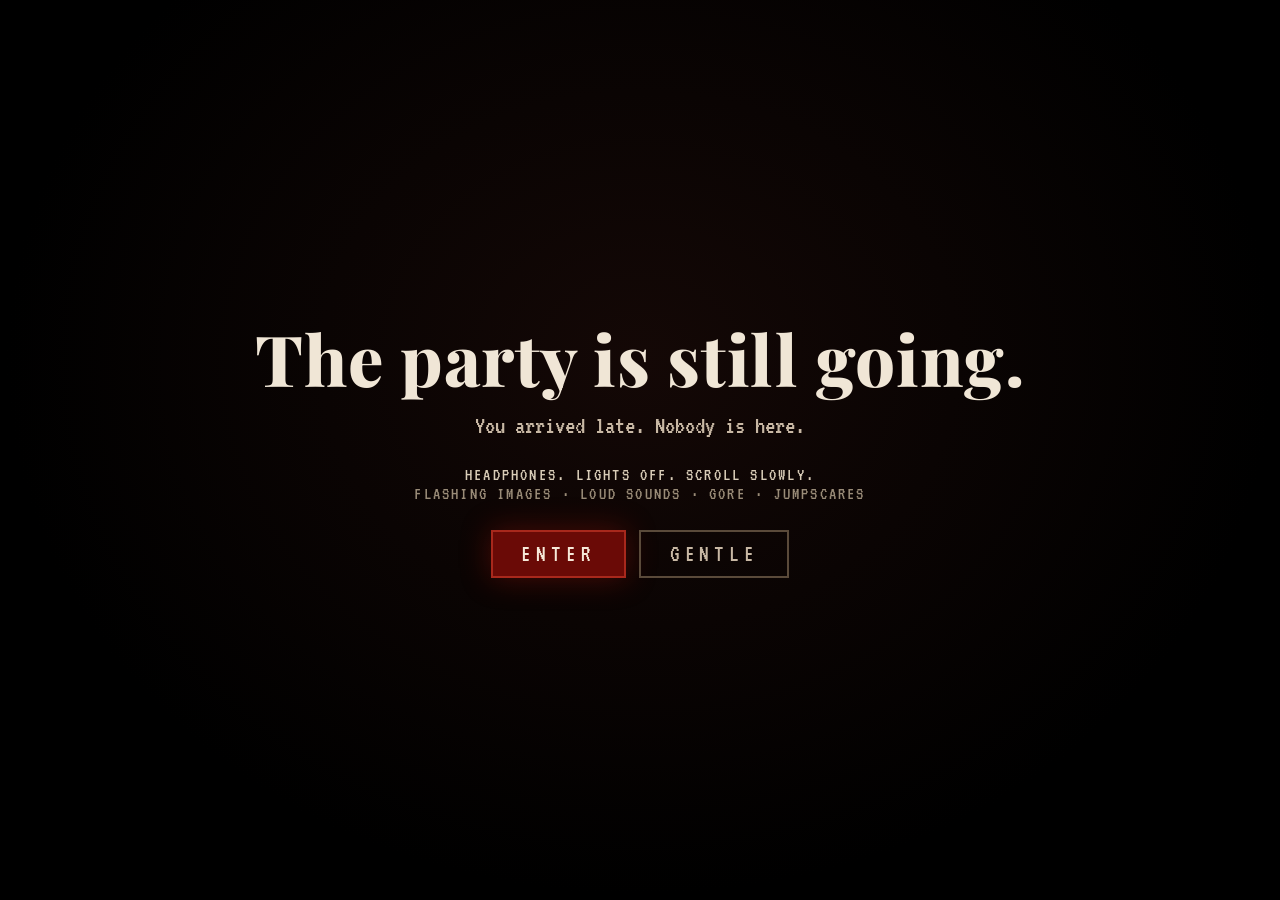
<file: v2/index.html>
<!DOCTYPE html>
<html lang="en">
  <head>
    <meta charset="utf-8">
    <meta name="viewport" content="width=device-width, initial-scale=1">
    <meta name="theme-color" content="#000000">
    <title>Nocturne Night · The Last Guest</title>
    <link rel="icon" type="image/png" href="../images/logo.png">
    <link rel="preconnect" href="https://fonts.googleapis.com">
    <link rel="preconnect" href="https://fonts.gstatic.com" crossorigin>
    <link href="https://fonts.googleapis.com/css2?family=Playfair+Display:wght@500;800&family=VT323&family=Caveat:wght@600&display=swap" rel="stylesheet">
    <link rel="stylesheet" href="v2.css">
    <script type="importmap">{ "imports": { "three": "../vendor/three/three.module.js" } }</script>
  </head>
  <body>
    <canvas id="view" aria-label="A dark hallway in a house"></canvas>
    <canvas id="overlay" aria-hidden="true"></canvas>

    <section class="gate" id="gate" aria-labelledby="gate-title">
      <h1 id="gate-title">The party is still going.</h1>
      <p class="gate__line">You arrived late. Nobody is here.</p>
      <p class="gate__warn">Headphones. Lights off. Scroll slowly.<span>Flashing images · loud sounds · gore · jumpscares</span></p>
      <div class="gate__actions">
        <button class="gate__go" id="enter" type="button">Enter</button>
        <button class="gate__gentle" id="enter-gentle" type="button">Gentle</button>
      </div>
    </section>

    <div class="hud" id="hud" hidden>
      <div class="hud__timer" role="timer" aria-label="Time left until the party ends at 3:00 AM">
        <span id="timer">10:00</span>
        <small>UNTIL THE PARTY ENDS · 3:00 AM</small>
      </div>
      <div class="hud__objective" id="objective-box" aria-live="polite">
        <small>OBJECTIVE</small>
        <span id="objective">Walk down the hall.</span>
      </div>
      <div class="hud__lap"><span id="lap"></span> <span class="hud__lives" id="lives" aria-label="Lives">♥♥♥</span></div>
      <p class="hud__controls">SCROLL ↑ / W walk · MOUSE look · CLICK use · S look back</p>
      <div class="hud__alarm" id="alarm" hidden><span id="alarm-text"></span><i id="alarm-bar"></i></div>
      <p class="hud__hint" id="hint">Scroll up to walk. Move to look.</p>
      <div class="hud__label" id="label" hidden></div>
      <div class="hud__card" id="card" hidden><p id="card-text"></p></div>
      <div class="hud__fade" id="fade"></div>
      <a class="hud__leave" href="../index.html">Leave</a>
    </div>
    <canvas id="gore" class="gore" hidden aria-hidden="true"></canvas>

    <section class="keyhole" id="keyhole" hidden aria-label="Looking through the keyhole"><canvas id="keyhole-canvas"></canvas></section>

    <section class="panel" id="nursery-panel" hidden aria-label="The nursery">
      <canvas id="nursery-canvas"></canvas>
      <div class="panel__controls">
        <p class="panel__prompt" id="nursery-prompt">The music box. Wind it.</p>
        <button class="crank" id="wind" type="button"><i id="wind-meter"></i><span id="wind-label">Hold to wind</span></button>
      </div>
    </section>

    <section class="panel" id="devil-panel" hidden aria-label="The host">
      <canvas id="devil-canvas"></canvas>
      <form class="panel__controls" id="rsvp-form" autocomplete="off">
        <label class="panel__prompt" for="rsvp">To leave, cancel your RSVP. <b>Type the name you signed up with.</b></label>
        <div class="rsvp"><input id="rsvp" maxlength="40" spellcheck="false"><button type="submit">Cancel RSVP</button></div>
      </form>
    </section>

    <section class="death" id="death" hidden role="alertdialog" aria-labelledby="death-title">
      <h2 id="death-title">YOU DIED</h2>
      <p id="death-text">The party goes on without you.</p>
      <button id="retry" type="button">Try again</button>
    </section>

    <p class="sr-only" id="live" aria-live="polite"></p>

    <script type="module" src="js/main.js"></script>
  </body>
</html>
</file>
<file: v2/v2.css>
:root { color-scheme: dark; }
* { box-sizing: border-box; }
html, body { margin: 0; height: 100%; background: #000; overflow: hidden; }
body { font-family: "VT323", ui-monospace, monospace; color: #ece6d8; }
.sr-only { position: absolute; width: 1px; height: 1px; overflow: hidden; clip: rect(0 0 0 0); white-space: nowrap; }

#view, #overlay { position: fixed; inset: 0; width: 100%; height: 100%; display: block; }
#overlay { pointer-events: none; z-index: 2; }
body.is-hovering #view { cursor: pointer; }

/* Gate */
.gate { position: fixed; inset: 0; z-index: 20; display: grid; place-content: center; justify-items: center; gap: 1.1rem; padding: 8vw; text-align: center;
  background: radial-gradient(ellipse at 50% 40%, #140806, #000 70%); }
.gate[hidden] { display: none; }
.gate h1 { margin: 0; font: 800 clamp(2.2rem, 6vw, 4.4rem)/1.05 "Playfair Display", Georgia, serif; color: #f0e6d6; letter-spacing: 0.01em; }
.gate__line { margin: 0; font-size: clamp(1.2rem, 2.6vw, 1.6rem); color: #c8b8a4; }
.gate__warn { margin: 0.6rem 0 0; font-size: 1.15rem; letter-spacing: 0.12em; text-transform: uppercase; color: #d9cdb8; }
.gate__warn span { display: block; color: #9a8c78; }
.gate__actions { display: flex; gap: 0.8rem; margin-top: 0.6rem; }
.gate__go, .gate__gentle { min-height: 48px; padding: 0.6rem 1.8rem; font: inherit; font-size: 1.5rem; letter-spacing: 0.2em; text-transform: uppercase; cursor: pointer; }
.gate__go { background: #6a0a06; color: #f6e8d8; border: 2px solid #a8281c; box-shadow: 0 0 30px rgba(160, 20, 10, 0.4); }
.gate__gentle { background: transparent; color: #c8b8a4; border: 2px solid #5a4a3a; }
.gate__go:focus-visible, .gate__gentle:focus-visible { outline: 3px solid #f0e6d6; outline-offset: 4px; }

/* HUD: always above the scene and every effect */
.hud { position: fixed; inset: 0; z-index: 10; pointer-events: none; }
.hud[hidden] { display: none; }
.hud__timer { position: absolute; top: 2.4vh; left: 50%; transform: translateX(-50%); display: grid; justify-items: center; padding: 0.3rem 1rem 0.45rem;
  background: rgba(0, 0, 0, 0.55); border-radius: 6px; box-shadow: 0 0 0 1px rgba(255, 70, 50, 0.22); }
.hud__timer span { font-size: clamp(2.2rem, 5vw, 3.4rem); letter-spacing: 0.12em; color: #ff5a48; text-shadow: 0 0 12px rgba(255, 40, 25, 0.6); font-variant-numeric: tabular-nums; }
.hud__timer small { font-size: 0.8rem; letter-spacing: 0.28em; color: #b8a894; }
.hud__timer.is-urgent span { animation: pulse 1s steps(2) infinite; }
@keyframes pulse { 50% { opacity: 0.35; } }
.hud__lap { position: absolute; top: 3vh; left: 4vw; font-size: 1.3rem; letter-spacing: 0.2em; color: #a89884; }
.hud__hint { position: absolute; bottom: 5vh; left: 50%; transform: translateX(-50%); margin: 0; font-size: 1.25rem; letter-spacing: 0.1em; color: #d8ccb8;
  text-shadow: 0 2px 8px #000; transition: opacity 1.2s; }
.hud__label { position: absolute; left: 0; top: 0; padding: 0.2rem 0.6rem; font-size: 1.3rem; letter-spacing: 0.12em; color: #fff3dc; background: rgba(0, 0, 0, 0.6);
  border: 1px solid rgba(255, 220, 170, 0.35); transform: translate(14px, 14px); }
.hud__label[hidden] { display: none; }
.hud__card { position: absolute; inset: 0; display: grid; place-items: center; background: rgba(0, 0, 0, 0.82); }
.hud__card[hidden] { display: none; }
.hud__card p { margin: 0; max-width: 18ch; font-size: clamp(2rem, 6vw, 4.2rem); text-align: center; letter-spacing: 0.08em; color: #f4efe4; line-height: 1.05;
  text-shadow: 3px 0 rgba(255, 40, 40, 0.45), -3px 0 rgba(40, 200, 255, 0.45); }
.hud__fade { position: absolute; inset: 0; background: #000; opacity: 0; transition: opacity 0.9s ease; }
.hud__fade.is-on { opacity: 1; }
.hud__leave { position: absolute; top: 3vh; right: 4vw; pointer-events: auto; color: rgba(236, 230, 214, 0.5); text-decoration: none; font-size: 1.3rem; letter-spacing: 0.15em; text-transform: uppercase; min-height: 44px; display: inline-flex; align-items: center; }
.hud__leave:hover, .hud__leave:focus-visible { color: #fff; }
@media (prefers-reduced-motion: reduce) { .hud__timer.is-urgent span { animation: none; } }

/* Objective: always clear what to do */
.hud__objective { position: absolute; top: 2.6vh; left: 3.5vw; display: grid; gap: 0.1rem; max-width: 34vw; padding: 0.45rem 0.8rem; background: rgba(0, 0, 0, 0.6); border-left: 3px solid #ff5a48; }
.hud__objective small { font-size: 0.85rem; letter-spacing: 0.3em; color: #ff7a68; }
.hud__objective span { font-size: clamp(1.25rem, 2.2vw, 1.7rem); letter-spacing: 0.06em; color: #fff2e0; text-shadow: 0 2px 6px #000; }
.hud__objective.is-flash { animation: objective-flash 0.6s steps(3) 2; }
@keyframes objective-flash { 50% { background: rgba(160, 20, 10, 0.8); } }
.hud__lap { position: absolute; top: auto; bottom: 3vh; right: 4vw; font-size: 1.3rem; letter-spacing: 0.2em; color: #a89884; }
.hud__lives { color: #ff3a2a; letter-spacing: 0.15em; margin-left: 0.6rem; text-shadow: 0 0 8px rgba(255, 40, 20, 0.6); }
.hud__controls { position: absolute; bottom: 3vh; left: 3.5vw; margin: 0; font-size: 1rem; letter-spacing: 0.12em; color: rgba(216, 204, 184, 0.55); }
.hud__hint { bottom: 9vh; font-size: 1.4rem; padding: 0.3rem 0.8rem; background: rgba(0, 0, 0, 0.55); }

/* Alarm: the big red instruction when something is coming */
.hud__alarm { position: absolute; top: 34vh; left: 50%; transform: translateX(-50%); display: grid; justify-items: center; gap: 0.5rem; padding: 0.6rem 1.4rem; background: rgba(60, 0, 0, 0.75); border: 2px solid #ff3020; }
.hud__alarm[hidden] { display: none; }
.hud__alarm span { font-size: clamp(2rem, 5vw, 3.4rem); letter-spacing: 0.14em; color: #fff; text-shadow: 0 0 14px #ff2010; animation: pulse 0.4s steps(2) infinite; }
.hud__alarm i { display: block; width: 22rem; max-width: 70vw; height: 8px; background: linear-gradient(90deg, #ff3020 var(--left, 100%), rgba(255, 255, 255, 0.15) var(--left, 100%)); }

/* Gore set-pieces */
.gore { position: fixed; inset: 0; width: 100%; height: 100%; z-index: 6; }
.gore[hidden] { display: none; }

/* Panels: the nursery and the host */
.panel { position: fixed; inset: 0; z-index: 8; background: #000; }
.panel[hidden] { display: none; }
.panel canvas { position: absolute; inset: 0; width: 100%; height: 100%; }
.panel__controls { position: absolute; left: 50%; bottom: 7vh; transform: translateX(-50%); display: grid; justify-items: center; gap: 0.8rem; padding: 1rem 1.4rem; background: rgba(8, 3, 3, 0.88); border: 1px solid rgba(255, 90, 60, 0.3); z-index: 2; }
.panel__prompt { margin: 0; font-size: clamp(1.3rem, 2.4vw, 1.7rem); letter-spacing: 0.06em; color: #f0e6d6; text-align: center; }
.panel__prompt b { color: #ff7a5a; font-weight: 400; }
.crank { position: relative; overflow: hidden; min-width: 240px; min-height: 58px; padding: 0.7rem 1.6rem; border: 2px solid #8a6a2e; border-radius: 999px; background: radial-gradient(circle at 30% 30%, #6a2a30, #2a0a10 70%); color: #f0d79a; font: 1.25rem "Playfair Display", Georgia, serif; cursor: grab; touch-action: none; user-select: none; }
.crank i { position: absolute; inset: 0; background: linear-gradient(90deg, rgba(240, 200, 120, 0.35), rgba(240, 215, 154, 0.6)); transform: scaleX(var(--wind, 0)); transform-origin: left; }
.crank span { position: relative; }
.crank:disabled { opacity: 0.6; cursor: wait; }
.rsvp { display: flex; gap: 0.6rem; padding: 0.9rem 1rem; background: linear-gradient(180deg, #efe4cc, #d8c8a6); transform: rotate(-1.2deg); box-shadow: 0 20px 50px #000; }
.rsvp input { width: min(280px, 50vw); min-height: 44px; border: 0; border-bottom: 2px solid #3a2a1c; background: transparent; font: 600 1.8rem "Caveat", cursive; color: #2a1a12; outline: none; }
.rsvp button { min-height: 44px; padding: 0.4rem 1rem; border: 2px solid #5a0a06; background: linear-gradient(180deg, #8a1810, #5a0806); color: #f6e6d0; font: 1rem "Playfair Display", Georgia, serif; cursor: pointer; }

/* Death */
.death { position: fixed; inset: 0; z-index: 15; display: grid; place-content: center; justify-items: center; gap: 1rem; background: radial-gradient(ellipse at center, #3a0000, #000 70%); text-align: center; }
.death[hidden] { display: none; }
.death h2 { margin: 0; font: 800 clamp(3.2rem, 10vw, 7rem)/1 "Playfair Display", Georgia, serif; color: #d81a10; letter-spacing: 0.06em; text-shadow: 0 0 40px rgba(255, 0, 0, 0.5); animation: death-in 1.2s ease-out both; }
.death p { margin: 0; font-size: 1.6rem; letter-spacing: 0.1em; color: #d8c8b4; }
.death button { min-height: 48px; padding: 0.6rem 2rem; font: inherit; font-size: 1.5rem; letter-spacing: 0.2em; text-transform: uppercase; background: transparent; color: #f6e8d8; border: 2px solid #a8281c; cursor: pointer; }
@keyframes death-in { from { opacity: 0; letter-spacing: 0.6em; } }

/* Interface tricks: retro windows that won't let you leave */
.trick-layer { position: fixed; inset: 0; z-index: 12; }
.retro { position: absolute; width: min(360px, 86vw); background: #c3c3c3; color: #000; font: 14px/1.35 Tahoma, Verdana, "Segoe UI", sans-serif;
  border: 2px solid; border-color: #fff #404040 #404040 #fff; box-shadow: 1px 1px 0 #000, 6px 8px 0 rgba(0, 0, 0, 0.45); animation: retro-pop 0.12s steps(2) both; }
@keyframes retro-pop { from { opacity: 0; } }
.retro.is-shaking { animation: retro-shake 0.3s steps(4); }
@keyframes retro-shake { 25% { margin-left: -8px; } 50% { margin-left: 7px; } 75% { margin-left: -5px; } }
.retro__bar { display: flex; align-items: center; justify-content: space-between; padding: 3px 4px 3px 8px; background: linear-gradient(90deg, #5a0806, #a8281c); color: #fff; font-weight: 700; letter-spacing: 0.04em; }
.retro__x, .retro__ok { min-width: 28px; min-height: 28px; background: #c3c3c3; color: #000; border: 2px solid; border-color: #fff #404040 #404040 #fff; font: inherit; cursor: pointer; }
.retro__x { line-height: 1; padding: 0 5px; transition: transform 0.12s cubic-bezier(0.2, 1.6, 0.4, 1); }
.retro__body { display: flex; gap: 14px; align-items: center; padding: 18px 16px 10px; }
.retro__body p { margin: 0; font-size: 15px; }
.retro__icon { flex: none; display: grid; place-items: center; width: 34px; height: 34px; border-radius: 50%; background: #b0201a; color: #fff; font-weight: 700; }
.retro__actions { display: flex; justify-content: center; gap: 8px; padding: 6px 0 14px; }
.retro__ok { min-width: 88px; min-height: 30px; }
.retro__ok:focus-visible, .retro__x:focus-visible { outline: 1px dotted #000; outline-offset: -5px; }
@media (prefers-reduced-motion: reduce) { .retro, .retro.is-shaking { animation: none; } .retro__x { transition: none; } }

/* Keyhole: looking through a locked door */
.keyhole { position: fixed; inset: 0; z-index: 8; background: #000; cursor: pointer; }
.keyhole[hidden] { display: none; }
.keyhole canvas { width: 100%; height: 100%; display: block; }
.hud__label.is-lie { color: #ff6a58; border-color: rgba(255, 60, 40, 0.6); }
.hud__leave { transition: transform 0.15s steps(3); }
</file>
